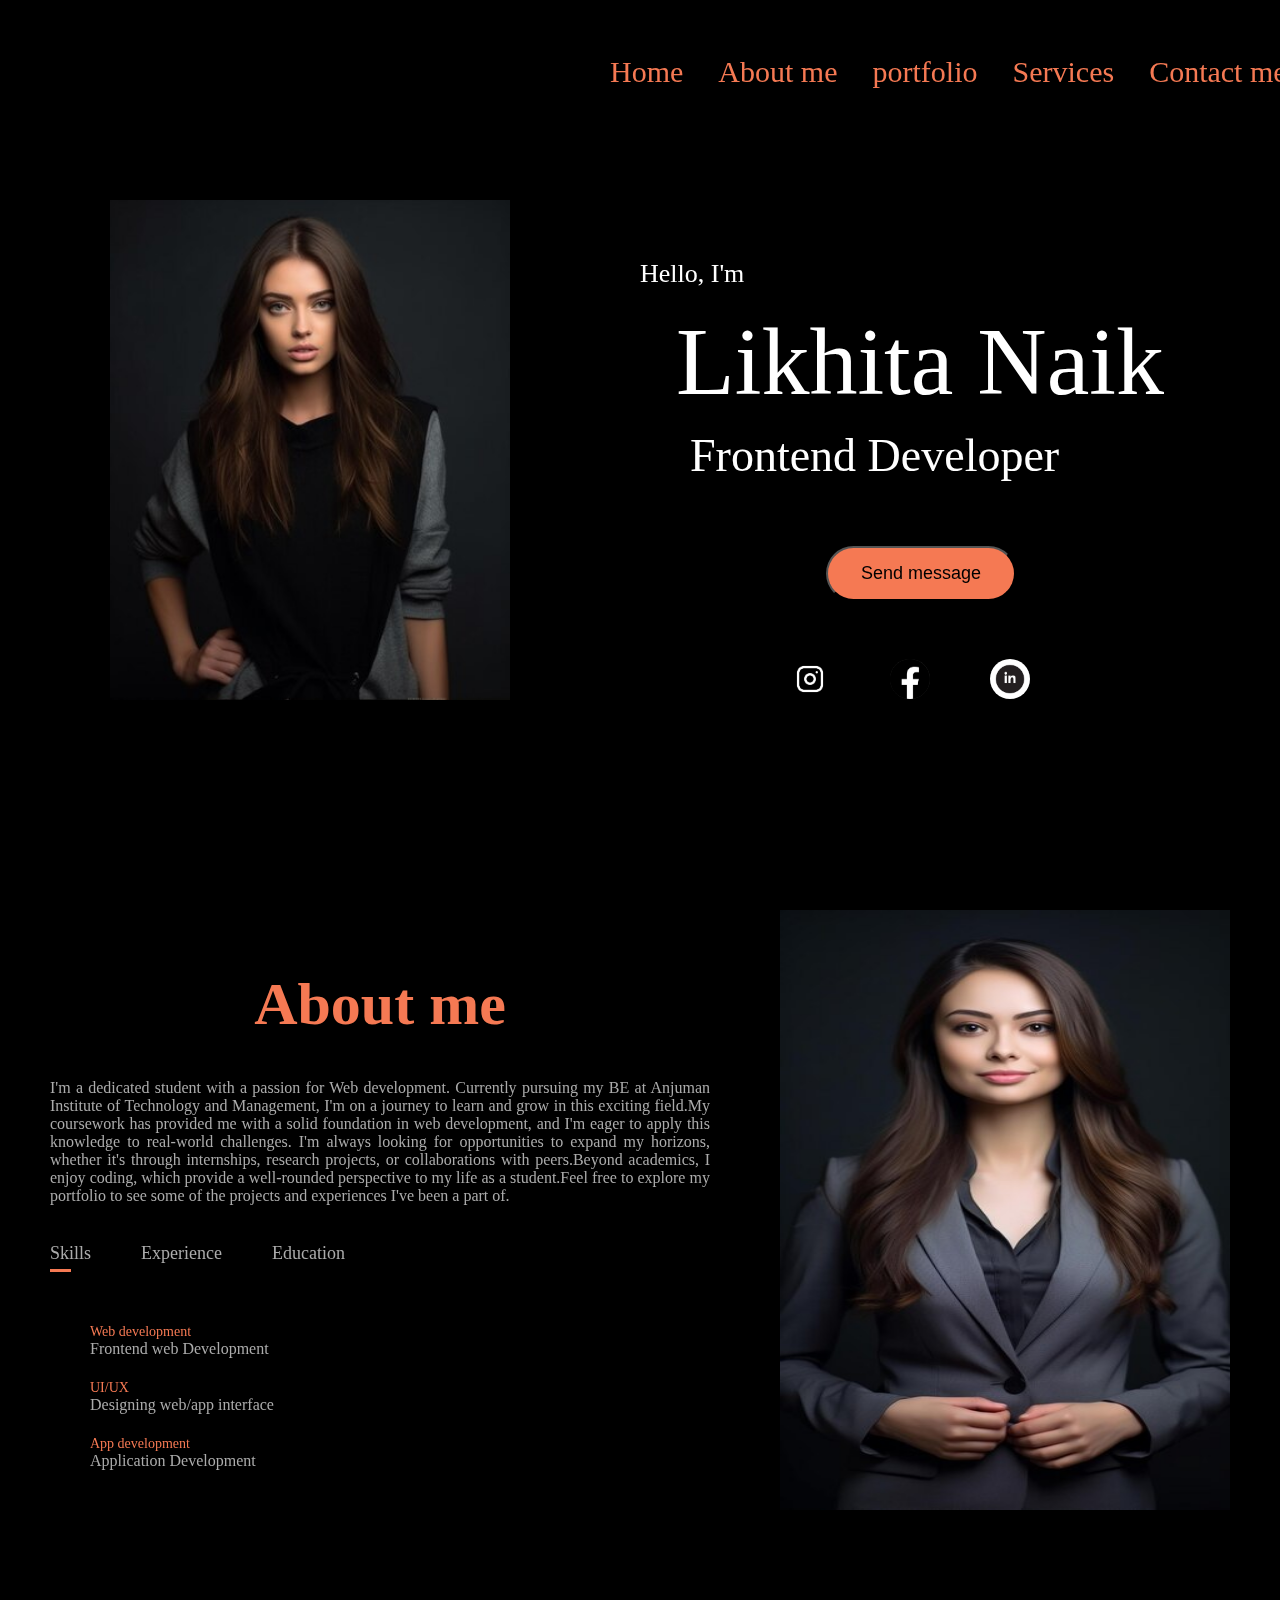
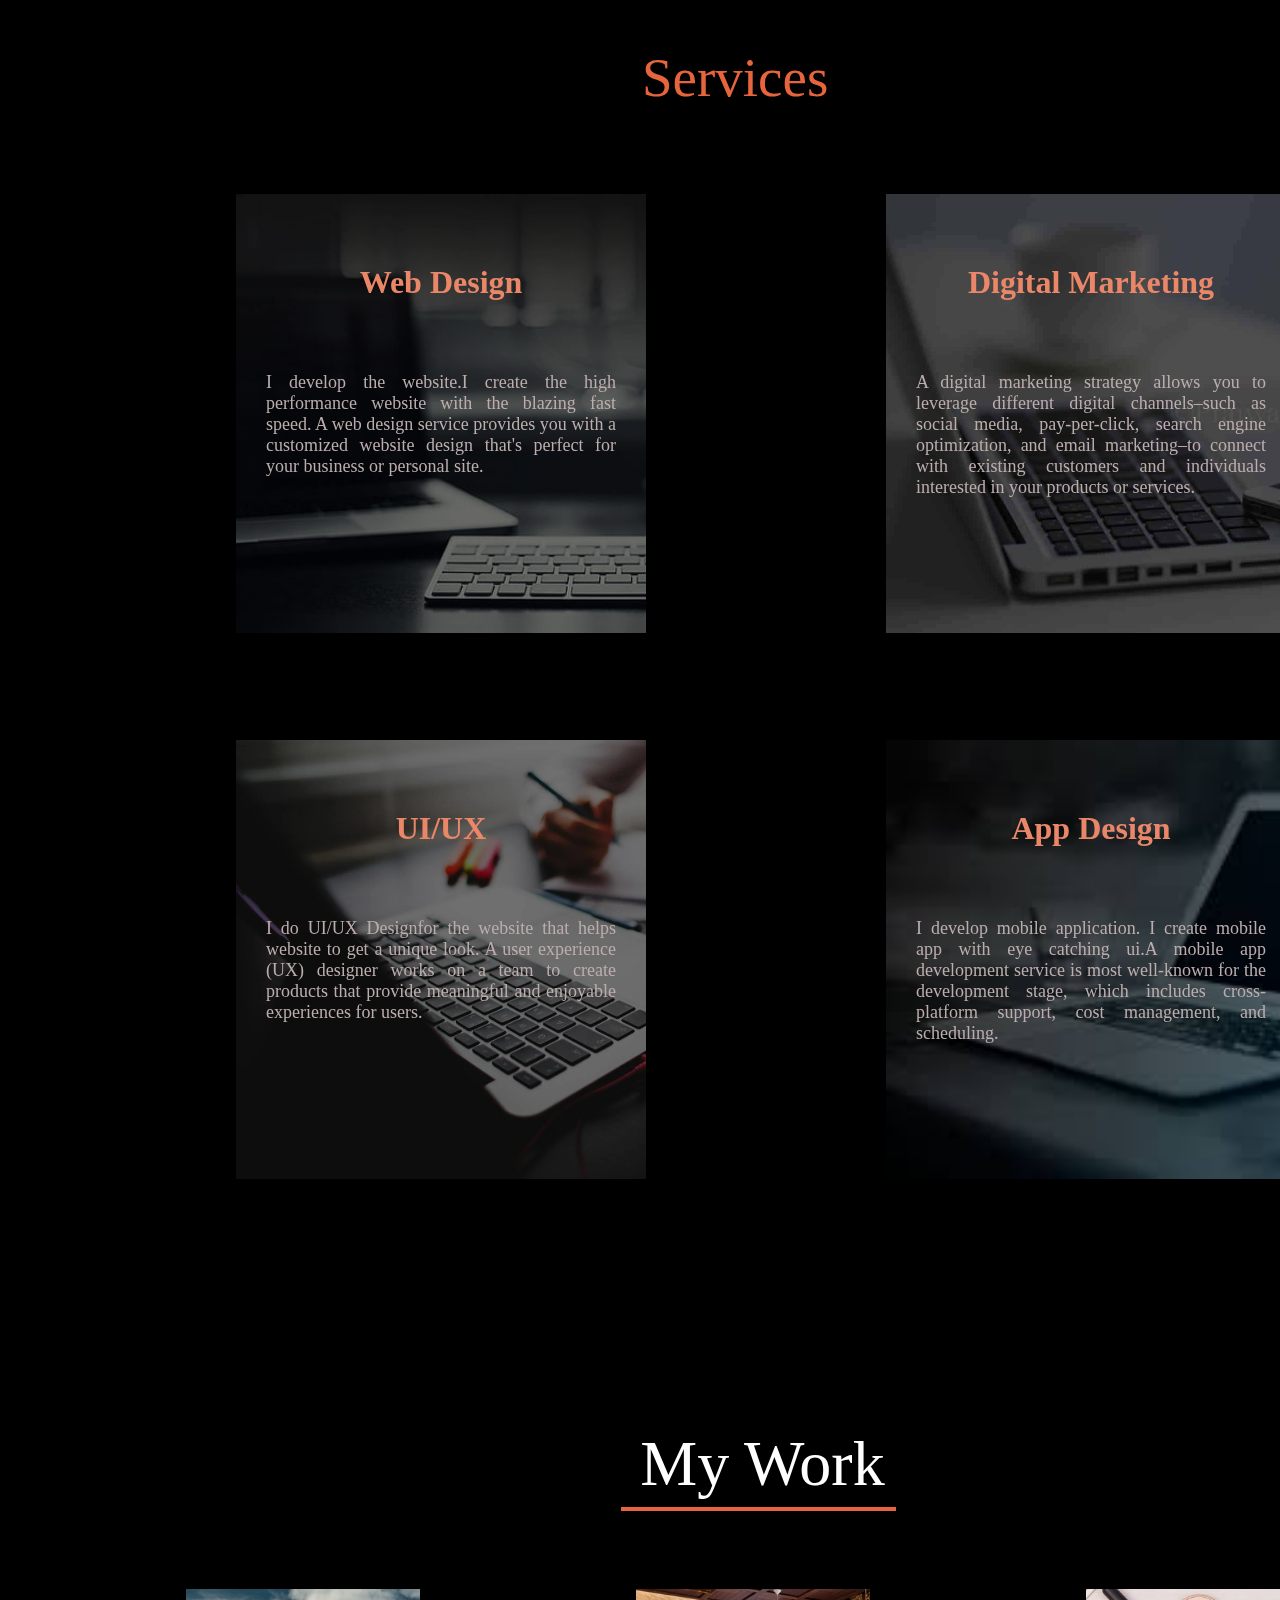
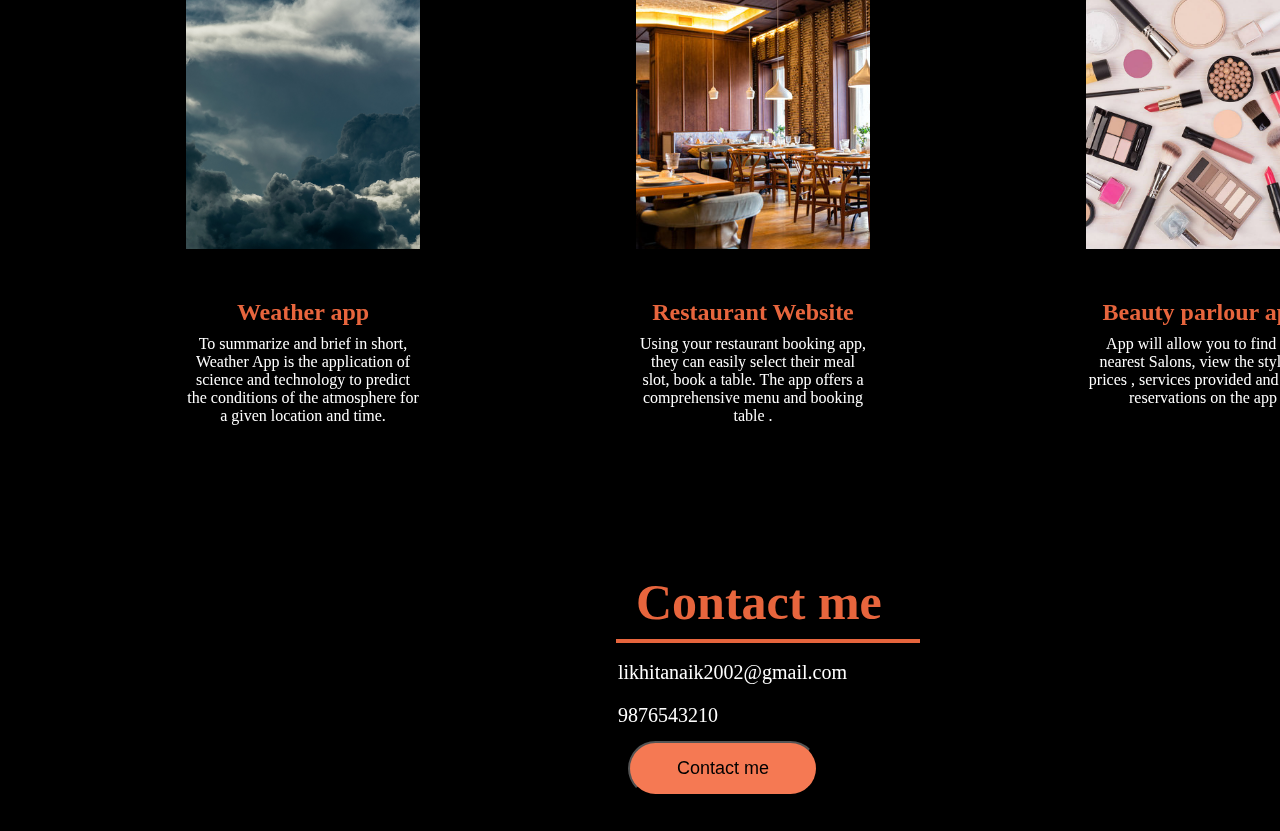
<file: index.html>
<!DOCTYPE html>
<html lang="en">

<head>
    <meta charset="UTF-8">
    <meta name="viewport" content="width=device-width, initial-scale=1.0">
    <title>portfolio website</title>
    <link rel="stylesheet" href="styles.css">

</head>

<body>
    <!-- navbar -->
    <nav class="NavBarLinks">
         <img class="profile" src="images/p1.jpg"   style="height: 500px;margin-top:200px; width: 400px;margin-left: 100px; " class="Logo"></div> 
        <div class="NavLinks">
            <a href="#" class="Link">Home</a>
            <a href="#about" class="Link">About me</a>
            <a href="#WelcomeSection" class="Link">portfolio</a>
            <a href="#Service-section" class="Link">Services</a>
            
            <a href="#countt" class="Link">Contact me</a>
        </div>
    </nav>

    <!-- hero section -->
    <div class="Hero">
        

        <div class="Rectangle1"
            style="width: 1440px; height: 860px; left: 0px; top: 0px; position: absolute; background: rgba(0, 0, 0, 0.50)">
        </div>
        <div class="Group1" style="width: 1000px; height: 302px; left: 540px; top: 259px; position: absolute">
            <div class="heading">Hello, I'm</div>
            <div class="caption">Likhita Naik</div>
            <div class="caption1">Frontend Developer</div>
            <a href="contact.html">
                <button class="btn">Send message</button>
            </a>
            <div class="Ellipse">
                <a href="https://www.instagram.com/">
                               <img class="Ellipse2" style="width: 40px;height: 40px; left: 250px; top: 400px; position: absolute; border-Radius: 20px;" src="images/int.png" /></a>
                              <a href="https://www.facebook.com/"> <img class="Ellipse2" style="width: 40px;height: 40px; left: 350px; top: 400px; position: absolute; border-Radius: 20px;" src="images/fb.png" /></a>
                            <a href="https://www.linkedin.com/">
                               <img class="Ellipse2" style="width: 40px;height: 40px; left: 450px; top: 400px; position: absolute; border-Radius: 20px;" src="images/ln.jpg" /></a>


            </div>
        </div>
    </div>
    <div class="Desktop1">
        <div class="Rectangle7"
            style="width: 1440px; height: 955px; left: 0px; top: 2216px; position: absolute; background-color: #000000;">
        </div>
        <!-- ServicesSection -->

        <div class="Rectangle6"
            style="width: 1440px; height: 1500px; left: 0px; top: 750px; position: absolute; mix-blend-mode: darken; background: #000000">
        </div>
    </div>
    

    <!-- About us section -->
    <div id="about">
        <div class="container">
            <div class="row">
                <div class="col1">
                    <h1 class="subtitle">About me</h1>
                    <p style="text-align: justify;">I'm a dedicated student with a passion for Web development. Currently pursuing my BE at Anjuman Institute of Technology and Management, I'm on a journey to learn and grow in this exciting field.My coursework has provided me with a solid foundation in web development, and I'm eager to apply this knowledge to real-world challenges. I'm always looking for opportunities to expand my horizons, whether it's through internships, research projects, or collaborations with peers.Beyond academics, I enjoy coding, which provide a well-rounded perspective to my life as a student.Feel free to explore my portfolio to see some of the projects and experiences I've been a part of. </p>
                   <div class="tabtitle">
                    <p class="tablink activelink" onclick="opentab('skills')">Skills</p>
                    <p class="tablink onclick=" onclick="opentab('experience')">Experience</p>
                    <p class="tablink onclick="onclick="opentab('education')">Education</p>
                   </div> 
                   <div class="tabcontent acttab" id="skills">
                    <ul>
                        <li><span>Web development</span><br>Frontend web Development</li>
                        <li><span>UI/UX</span><br>Designing web/app interface</li>
                        <li><span>App development</span><br>Application Development</li>
                    </ul>
                   </div>
                   <div class="tabcontent" id="experience">
                    <ul>
                        <li><span style="font-size: 24px;color: #ffffff;">Internships:</span></li>
                        <li><span>Full Stack Web Developer</span><br>Varcons Technologies</li>
                        <li><span>Embedded System Intern</span><br>Emertexe Information 
                            Technologies</li>
                        <li><span>. Web Development Intern</span><br>CodeClause Pvt Ltd</li>
                    </ul>
                   </div>
                   <div class="tabcontent" id="education">
                    <ul>
                        <li><span>2015-2018</span><br>SSLC-Srivali High School</li>
                        <li><span>2018-2020</span><br>PUC- The New English PU College</li>
                        <li><span>2020-2024</span><br>BE- Anjuman Institute of Technology and Management</li>
                    </ul>
                   </div>
                </div>
                <div class="col2">
                    <img class="ab" src="images/ab11.jpg">
                    
                </div>
            </div>
        </div>
        
    </div>

   
    <!-- service sections  -->
    <div id="Service-section">
        <div class="ServicesSection" style="width: 1267px; height: 1248px; left: 86px; top: 1500px; position: absolute">
            <div class="Title" style="width: 755px; height: 84.75px; left: 256px; top: 145.72px; position: absolute">
                <div class="OurServices"
                    style="width: 290px; height: 14.44px; left: 300px; top: 0px; position: absolute; color: #E7653D; font-size: 55px; font-family: Oleo Script Swash Caps; font-weight: 400;">
                     Services</div>
              
                <div class="Line2" style="width: 130px; height: 0px; left: 261px; top: 17.28px; position: absolute">
                </div>
            </div>
            <div class="Culinary Artistry"
                style="width: 1267px; height: 1004px; left: 200px; top: 294px; position: absolute">
                <div class="Culinary Artistry"
                    style="width: 310px; height: 458px; left: 0px; top: 0px; position: absolute; flex-direction: column; justify-content: flex-start; align-items: center; gap: 40px; display: inline-flex">
                    <div class="Rectangleservice" style="width: 410px; height: 439px; background-image: url('images/s11.jpg');background-size:cover;"  >
                    <h1 style="color:#ea8768; text-align: center;padding: 20px;margin-top: 50px;">Web Design</h1>
                <p style="color: #bcadad;padding: 30px;text-align: justify;font-size: 18px;">I develop the website.I create the high performance website with the blazing fast speed. A web design service provides you with a customized website design that's perfect for your business or personal site.  </p></div>
                </div>
                
                    
                <div class="Attentive Hospitality: "
                    style="width: 310px; height: 458px; left: 0px; top: 546px; position: absolute; flex-direction: column; justify-content: flex-start; align-items: center; gap: 40px; display: inline-flex">
                    <div class="Rectangleservice"  style="width: 410px; height: 439px; background-image: url('images/s22.webp');background-size:cover;"
                       ><h1 style="color:#ea8768; text-align: center;padding: 20px;margin-top: 50px;">UI/UX</h1>
                       <p style="color: #bcadad;padding: 30px;text-align: justify;font-size: 18px;">I do UI/UX Designfor the website that helps website to get a unique look. A user experience (UX) designer works on a team to create products that provide meaningful and enjoyable experiences for users.</p></div>
                    
                    
                </div>
                <div class="Private Events: "
                    style="width: 310px; height: 458px; left: 650px; top: 546px; position: absolute; flex-direction: column; justify-content: flex-start; align-items: center; gap: 40px; display: inline-flex">
                    <div class="Rectangleservice"  style="width: 410px; height: 439px; background-image: url('images/s6.jpeg');background-size:cover;"
                       ><h1 style="color:#ea8768; text-align: center;padding: 20px;margin-top: 50px;">App Design</h1>
                       <p style="color: #bcadad;padding: 30px;text-align: justify;font-size: 18px;">I develop mobile application. I create mobile app with eye catching ui.A mobile app development service is most well-known for the development stage, which includes cross-platform support, cost management, and scheduling. </p></div>

  
                </div>
              
                <div class="Sustainability Commitment: "
                    style="width: 310px; height: 458px; left: 650px; top: 0px; position: absolute; flex-direction: column; justify-content: flex-start; align-items: center; gap: 40px; display: inline-flex">
                    <div class="Rectangleservice"  style="width: 410px; height: 439px; background-image: url('images/s44.jpg');background-size:cover;"
                        ><h1 style="color:#ea8768; text-align: center;padding: 20px;margin-top: 50px;">Digital Marketing</h1>
                        <p style="color: #bcadad;padding: 30px;text-align: justify;font-size: 18px;">A digital marketing strategy allows you to leverage different digital channels–such as social media, pay-per-click, search engine optimization, and email marketing–to connect with existing customers and individuals interested in your products or services. </p></div>
                    
                                    </div>
               
                 
                    
                </div>
            </div>
        </div>
    </div>
   
     <!-- Work -->
    <div id="WelcomeSection" style="width: 1265px; height: 632px; left: 86px; top: 3189px; position: absolute;">
        <div class="Rectangle8" style="width: 552px; height: 492px; left: 45px; top: 68px; position: absolute;">
        </div>
        <div class="sq1"
            style="width: 234px; height: 260px; left: 100px; top: 00px; position: absolute; background-image:url('images/w11.jpg');background-size: cover;"
           ></div>
           <h2 style="width: 234px; height: 160px; left: 100px; top: 290px; position: absolute; color:#E7653D;text-align: center;">Weather app</h2>
           <p style="width: 234px;  left: 100px; top: 330px; position: absolute; color:#ffffff;text-align: center;">To summarize and brief in short, Weather App is the application of science and technology to predict the conditions of the atmosphere for a given location and time.</p>
           
           <div class="sq2" 
            style="width: 234px; height: 260px; left: 550px; top: 00px; position: absolute; background-image:url('images/r1.jpg');background-size: cover;"
           ></div>
           <h2 style="width: 234px; height: 160px; left: 550px; top: 290px; position: absolute; color:#E7653D;text-align: center;">Restaurant Website</h2>
           <p style="width: 234px;  left: 550px; top: 330px; position: absolute; color:#ffffff;text-align: center;">Using your restaurant booking app, they can easily select their meal slot, book a table. The app offers a comprehensive menu and booking table .</p>
           
           <div class="sq3"
            style="width: 234px; height: 260px; left: 1000px; top: 00px; position: absolute; background-image:url('images/b11.jpg');background-size: cover;"
           ></div>
           <h2 style="width: 234px; height: 160px; left: 1000px; top: 290px; position: absolute; color:#E7653D;text-align: center;">Beauty parlour app</h2>
           <p style="width: 234px;  left: 1000px; top: 330px; position: absolute; color:#ffffff;text-align: center;">App will allow you to find the nearest Salons, view the stylists, prices , services provided and make reservations on the app</p>
        
           <div class="Welcome" style="width: 590px; height: 454px; left: 675px; top: 88px; position: absolute">
            <div class="WelcomeToOurRestaurant"
                style="width: 563px; height: 180px; left: -280px; top: -250px; position: absolute; text-align: center; color:#ffffff; font-size: 64px; font-family: Oleo Script Swash Caps; font-weight: 400; word-wrap: break-word">
                My Work</div>
           
               
            <div class="Line3"
                style="width: 271.01px; height: 0px; left: -140px; top: -170px; position: absolute; border: 2px #E7653D solid">
            </div>
        </div>
        <div id="count">
            <h1 id="countt" style="color:#E7653D;position:absolute;top: 550px;left: 550px;font-size: 50px;">Contact me</h1>
            <div class="Line3"
            style="width: 300.01px; height: 0px; left: 530px; top: 650px; position: absolute; border: 2px #E7653D solid">
        
        <p style="color: #ffffff;font-size: 20px;">likhitanaik2002@gmail.com</p>
        <p style="color: #ffffff;font-size: 20px;">9876543210</p>
        <p>
            <a href="contact.html"> <button class="btn" style="left: 10px;top: 100px;">Contact me</button></a></p>
        </div>
    </div></div>
    
    
    

 

<script src="script.js"></script>
</body>

</html>
</file>
<file: styles.css>
body {
    margin: 0;
    padding: 0;
    background-color: rgb(0, 0, 0);
   
   width: 100%;
}

.Desktop1 {
    display: flex;
    flex-wrap: wrap;
    width: 100%;
    height: 100%;
    position: relative;
    background: white;
    
}
html{
    scroll-behavior: smooth;
}

.Rectangle11 {
    flex: 1;
    width: 1440px;
    height: 1348px;
    left: 0px;
    top: 2000px;
    position: absolute;
    box-shadow: 6px 4px 4px rgba(0, 0, 0, 0.25);
}

.NavBarLinks {
    z-index: 1000;
    /* Set a high z-index value */
}

.Hero {
    width: 1440px;
    height: 860px;
    position: relative;
    overflow: hidden;
    background-color: black;
    /* Hide overflowing content from slides */
}





.Rectangle1 {
    width: 100%;
    height: 100%;
    background: rgba(0, 0, 0, 0.50);
    position: absolute;
    top: 0;
    left: 0;
}

.Group1 {
    text-align: center;
    color: #fff;
    z-index: 3;
}

.caption {
    width: 700px;
    height: 84px;
    left: 30px;
    top: 90px;
    position: absolute;
    text-align: center;
    color: white;
    font-size: 96px;
    font-family:cursive;
    font-weight: 400;
    text-shadow: 2in;
    line-height: 25.60px;
    word-wrap: break-word;
}
.caption1{
    left:150px;
    display: inline;
    top: 170px;
    position: absolute;
    color: white;
    font-size: 46px;
    font-family: cursive;
    font-weight: 400
    
}

.btn {
    width: 190px;
    height: 55px;
    left: 286px;
    font-size: 18px;
    top: 287px;
    position: absolute;
    background: #f57953;
    border-radius: 1000px;
    overflow: hidden;
    text-align: center;
    cursor: pointer;
    transition: background-color 0.3s, transform 0.3s;


}

.btn:hover {
    background-color: #ca935b;
    transform: translateY(5px);
}

.heading {
    left:100px;
    display: inline;
    top: 0px;
    position: absolute;
    color: white;
    font-size: 26px;
    font-family: Oleo Script Swash Caps;
    font-weight: 400
}



/* // css of menu page  */


.Frame2 {

    width: 100%;
    height: 100%;
    position: relative;
    background: rgb(0, 0, 0);
}



/* Style for the navigation bar */
.NavBarLinks {
    width: 1440px;
    height: 120px;
    left: 10px;
    top: 0px;
    position: absolute;
    background: rgba(7.64, 7.54, 7.54, 0);
}

/* Style for the logo */
.Logo {
    width: 70px;
    height: 54px;
    margin: 33px 0 0 120px;
}

/* Style for the navigation links */
.NavLinks {
    position: absolute;
    left: 600px;
    top: 55px;
    display: flex;
    justify-content: flex-start;
    align-items: flex-start;
    gap: 35px;
}

.NavLinks a {
    font-size: 30px;
    /* font size */
}
.NavLinks a:hover {
    font-size: 32px;
    transition: 0.3s ease;
    color: #816d69;
    /* font size */
}
/* Style for individual navigation links */
.Ellipse{
   
    cursor: pointer;
}
.Ellipse2:hover {
    color: #ca935b;
    transform: translateY(10px);
}
.Link {
    color: white;
    font-size: 14px;
    font-family: Poppins;
    font-weight: 400;
    text-decoration: none;
    color: #f57953;
    word-wrap: break-word;
}
.Service-Section {
    display: flex;
    align-items: center;
    /* Set appropriate widths, heights, margins, and padding here */
  }

 
/* Add styles for the popup */
/* Style for the popup container */
/* Style for the larger popup container */


    /* Apply the animation to the "rotate" class */
    .rotate {
        animation: spin 10s linear infinite; /* Adjust the duration (10s) as needed */
    }

    .Rectangleservice{
        transition: box-shadow 0.3s ease;
        
    } 
    .Rectangleservice:hover{
        box-shadow:  0 0 50px rgba(255, 255, 255, 0.5);
    background-color:#904637 ;
    } 
    .profile{
       
        transition: box-shadow 0.3s ease;
    }
    .profile:hover{
        box-shadow:  0 0 100px rgba(255, 255, 255, 0.5);
    }
    #about{
        padding: 50px 0;
        color: #ababab;
    }
    .row{
        display: flex;
    }
    .col1{
        flex-basis: 60%;
padding: 0 50px 10px 30px;
margin: 20px;


    }
    .col2 img{
        float: right;
        width: 450px;
        height: 600px;

        margin-right: 50px;

    }
    .col2{
        flex-basis: 35%;
       
        
    }
    .subtitle{
font-size: 60px;
font-weight: 600;
color:#f57953;
text-align: center;
    }
    .tabtitle{
        display: flex;
        margin: 20px 0 40px;
    }
    .tablink{
        margin-right: 50px;
        font-size: 18px;
        font-weight: 500;
        cursor: pointer;
        position: relative;
    }
    .tablink::after{
        content: '';
        width: 0;
        height: 3px;
        background: #f57953;
        position: absolute;
        left: 0;
        bottom: -8px;
        transition: .5s;
    }
    .tablink.activelink::after{
        width: 50%;
    }
    .tabcontent ul li{
list-style: none;
margin: 20px 0;
    }
    .tabcontent ul li span{
        color: #f57953;
        font-size: 14px;
    }
    .tabcontent{
        display: none;
    }
    .tabcontent.acttab{
        display: block;
    }
    .ab{
       
        transition: box-shadow 0.3s ease;
    }
    .ab:hover{
        box-shadow:  0 0 100px rgba(255, 255, 255, 0.5);
    }
    .square{
        position: absolute;
        width: 200px;
        height: 200px;
        background-color: #f5efee;
    }
    .sq1{
        transition: transform 0.5s;
    }
   .sq1:hover{
    transform: scale(1.1);
   }
   .sq2{
    transition: transform 0.5s;
}
.sq2:hover{
transform: scale(1.1);
}
.sq3{
    transition: transform 0.5s;
}
.sq3:hover{
transform: scale(1.1);
}
.count{
    width:100%;
    height: 100%;
    top:550px;
    
}
</file>
